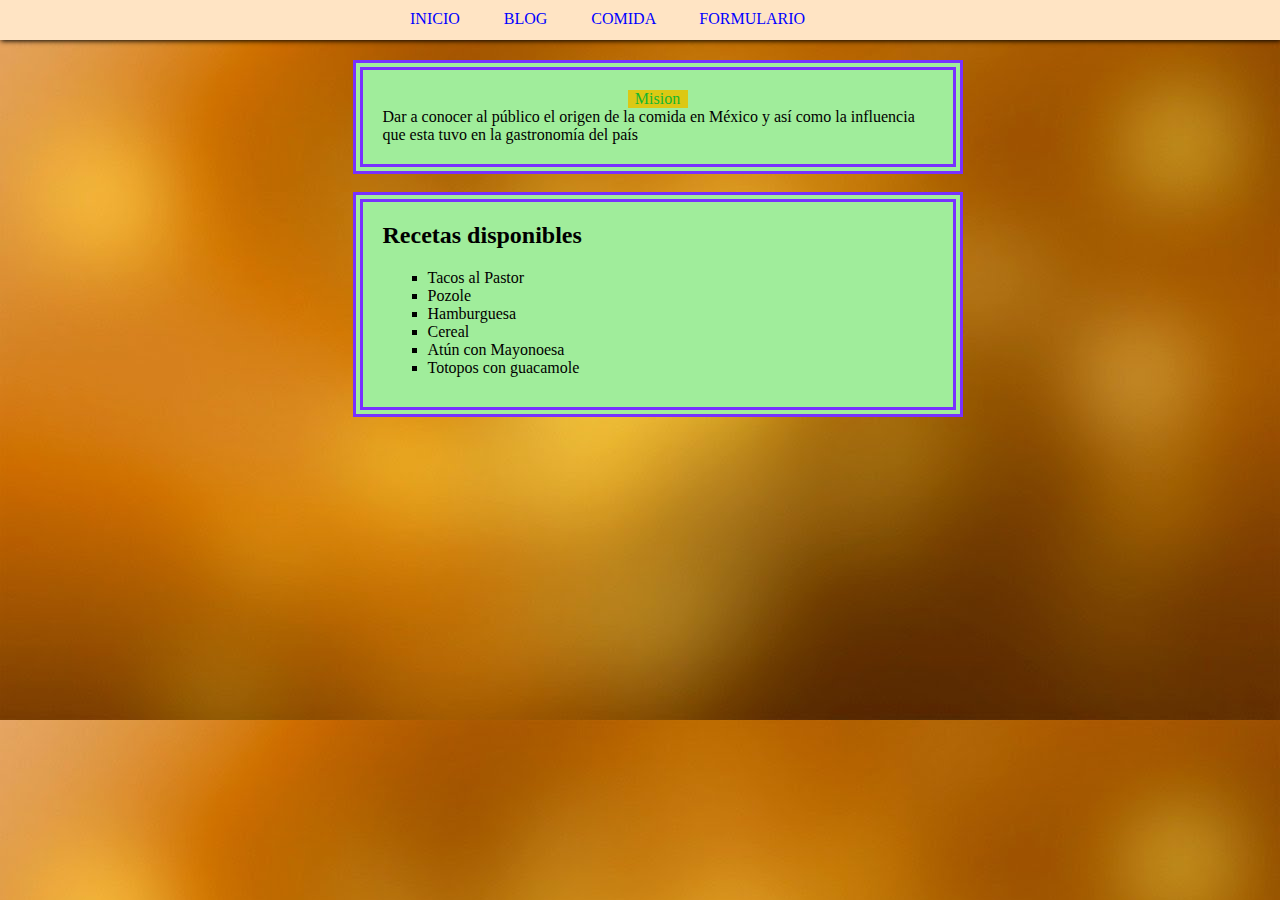
<file: html/index.html>
<!DOCTYPE>
<HTML>
    <HEAD  lang = "es-ES">
        <TITLE>MI PAGINA </TITLE>
        <link rel="shortcut icon" type="image/x-icon" href="../images/coffe.png">
        <link rel="stylesheet" type="text/css" href="../css/index.css">
        <meta charset="UTF-8"/>    
    </HEAD>
    <BODY>
        <HEADER>
            <SECTION id="menu">
                <ul>
                    <a href="index.html">INICIO</a>
                    <a href="blog.html">BLOG</a>
                    <a href="comida.html">COMIDA </a>
                    <a href="FORMULARIO.html">FORMULARIO</a>
                </ul>
            </SECTION>
        </HEADER>
        <SECTION id="main">
           
            <ul CLASS="LISTA"> 
                <div>
                    <p id="Mision">Mision</p>
                    <p>Dar a conocer al público el origen de la comida en México y así como la influencia que esta tuvo en la gastronomía del país</p>
                </div>
                    <br>
                <div>
                    <h2>Recetas disponibles</h2>
                    <ul class="lst">
                        <li>Tacos al Pastor</li>
                        <li>Pozole</li>
                        <li>Hamburguesa</li>
                        <li>Cereal</li>
                        <li>Atún con Mayonoesa</li>
                        <li>Totopos con guacamole</li>
                      </ul>
                      

                </div>
            </ul>
            
        </SECTION>
        
    </BODY>

</HTML>
</file>
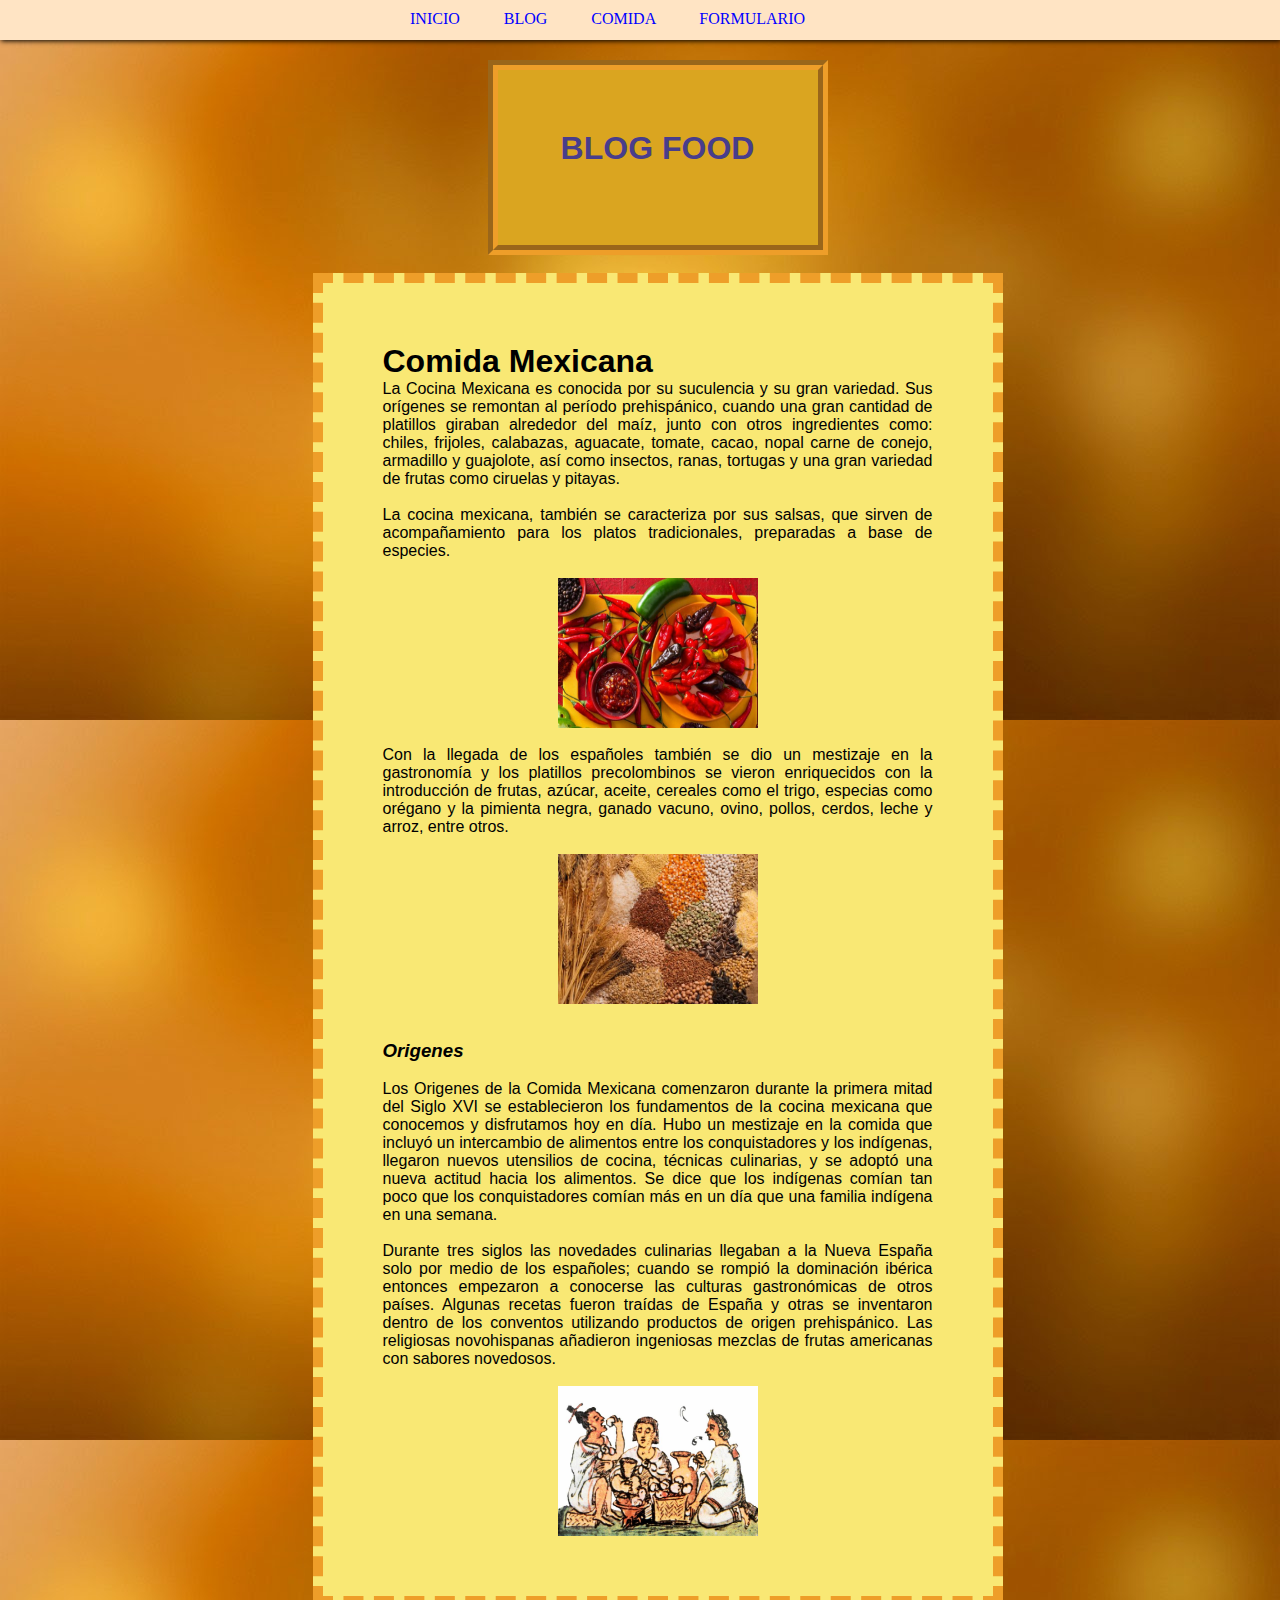
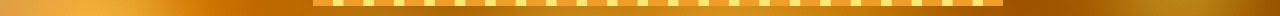
<file: html/blog.html>
<!DOCTYPE>
<HTML>
    <HEAD  lang = "es-ES">
        <TITLE>Blog </TITLE>
        <link rel="shortcut icon" type="image/x-icon" href="../images/coffe.png">
        <link rel="stylesheet" type="text/css" href="../css/blog.css">
        <meta charset="UTF-8"/>
    </HEAD>
    <BODY>
        <HEADER>
            <SECTION id="menu">
                <ul>
                    <a href="index.html">INICIO</a>
                    <a href="blog.html">BLOG</a>
                    <a href="comida.html">COMIDA </a>
                    <a href="FORMULARIO.html">FORMULARIO</a>
                </ul>
            </SECTION>
        </HEADER>
        <SECTION id="main">

            <ul CLASS="LISTA">
                <div id="titl">
                    <h1 id="lasec">BLOG FOOD </h1>
                    <br>  
                </div>
                    <br>
                <div>
                <p>
                  <h1>Comida Mexicana</h1>
                  La Cocina Mexicana es conocida por su suculencia y su gran variedad. Sus orígenes se remontan al período prehispánico, cuando una gran cantidad de platillos giraban alrededor del maíz,
                  junto con otros ingredientes como: chiles, frijoles, calabazas, aguacate, tomate, cacao, nopal carne de conejo, armadillo y guajolote, así como insectos, ranas, tortugas y una gran variedad de frutas como ciruelas y pitayas.
                  <br>
                  <br>
                  La cocina mexicana, también se caracteriza por sus salsas, que sirven de acompañamiento para los platos tradicionales, preparadas a base de especies.
                </p>
                <br>
                <center>
                  <img src="../images/chile.jpeg" alt="No se puede mostrar la imagen">
                </center>

                <br>

                <p>
                  Con la llegada de los españoles también se dio un mestizaje en la gastronomía y los platillos precolombinos
                  se vieron enriquecidos con la introducción de frutas, azúcar, aceite, cereales como el trigo, especias como orégano y la pimienta negra, ganado vacuno, ovino, pollos, cerdos, leche y arroz, entre otros.
                </p>
                  <br>
                <center>
                  <img src="../images/semillas.jpeg" alt="No se puede mostrar la imagen">
                </center>

                <br><br>

                <h3>Origenes</h3>
                <br>

                <p>
                  Los Origenes de la Comida Mexicana comenzaron durante la primera mitad del Siglo XVI se establecieron los fundamentos de la cocina mexicana que conocemos y disfrutamos hoy en día. Hubo un mestizaje en la comida que incluyó un intercambio de alimentos entre los conquistadores y los indígenas, llegaron nuevos utensilios de cocina, técnicas culinarias, y se adoptó una nueva actitud hacia los alimentos.
                  Se dice que los indígenas comían tan poco que los conquistadores comían más en un día que una familia indígena en una semana.
                  <br><br>
                  Durante tres siglos las novedades culinarias llegaban a la Nueva España solo por medio de los españoles; cuando se rompió la dominación ibérica entonces empezaron a conocerse las culturas gastronómicas de otros países.
                  Algunas recetas fueron traídas de España y otras se inventaron dentro de los conventos utilizando productos de origen prehispánico. Las religiosas novohispanas añadieron ingeniosas mezclas de frutas americanas con sabores novedosos.
                </p>
                <br>
                <center>
                  <img src="../images/origeb.jpeg" alt="No se encuentra la imagen">
                </center>
                </div>
            </ul>

        </SECTION>
    </BODY>

</HTML>
</file>
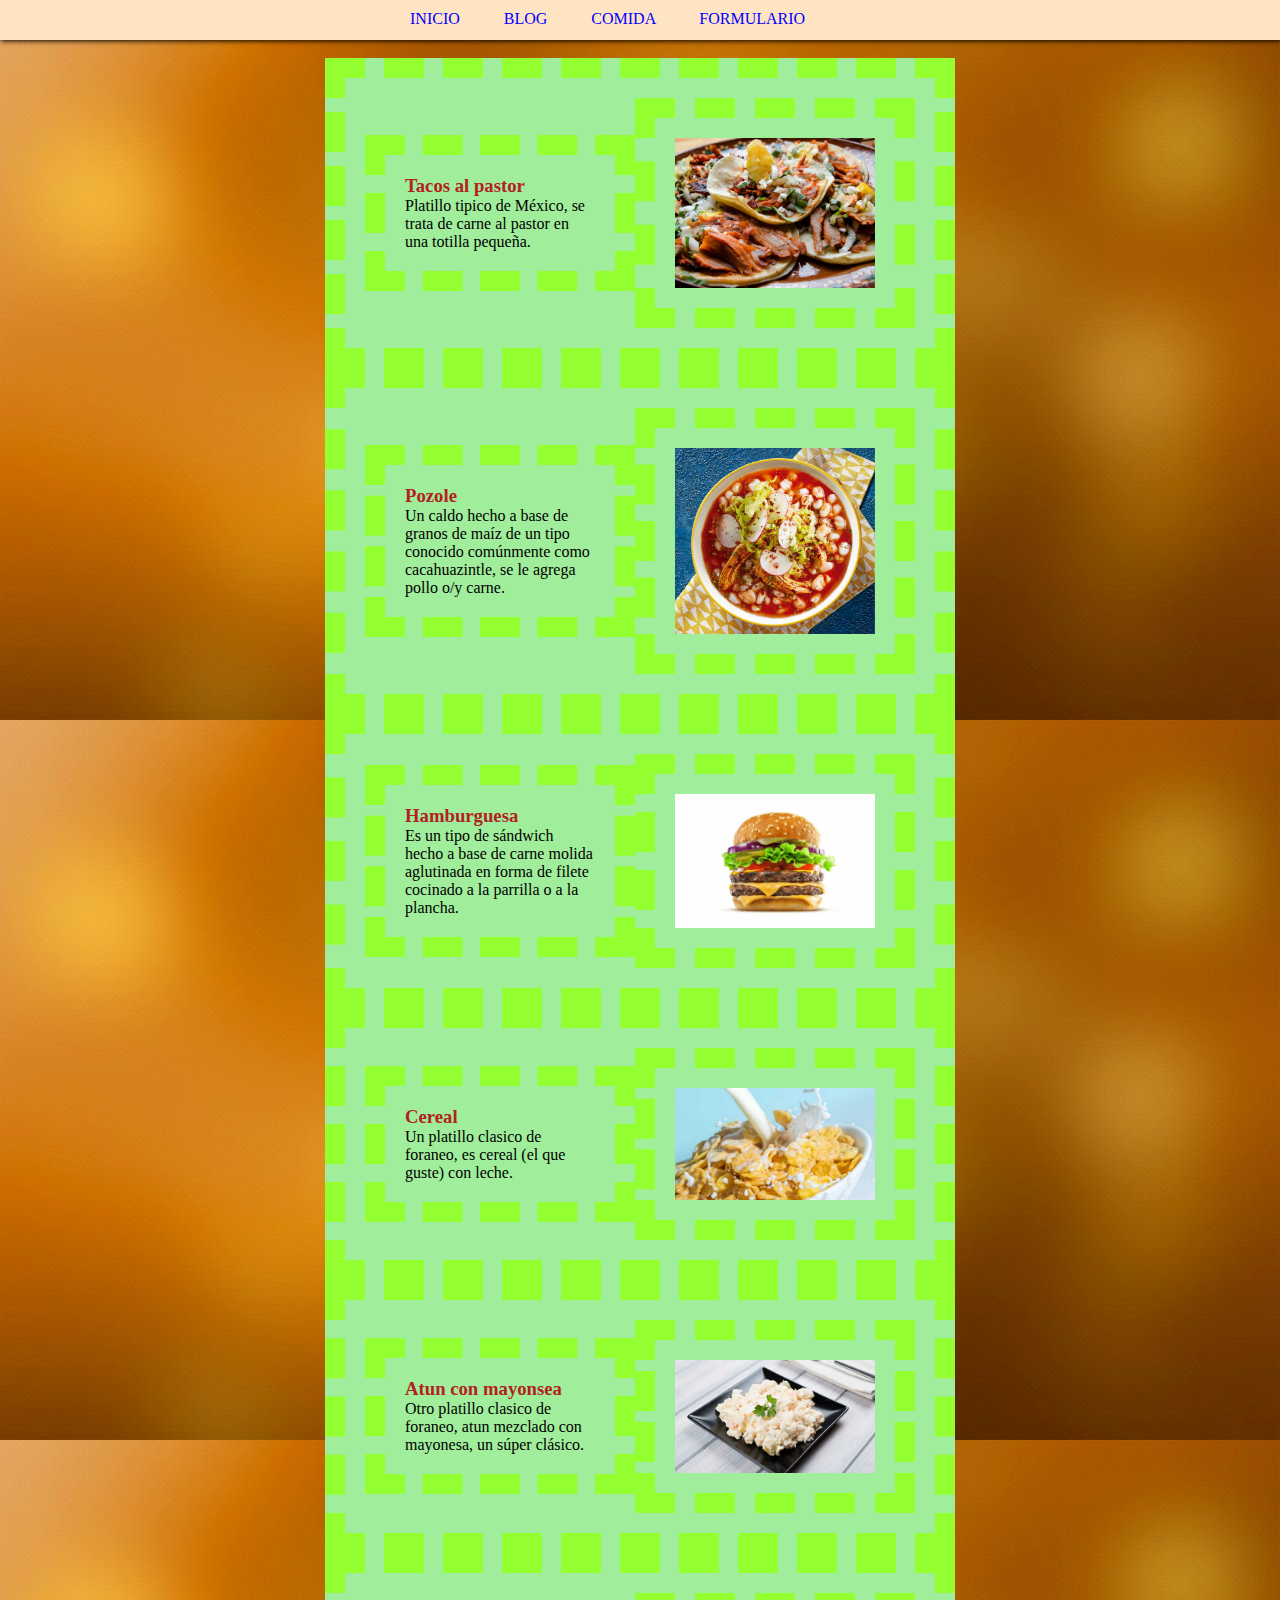
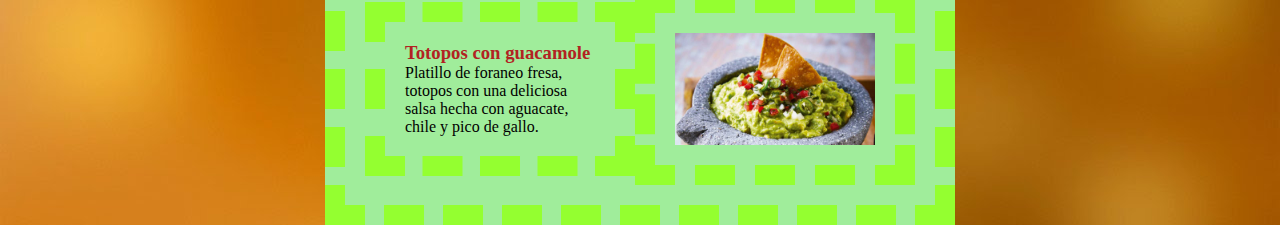
<file: html/comida.html>
<!DOCTYPE>
<HTML>
    <HEAD  lang = "es-ES">
        <TITLE>Comida </TITLE>
        <link rel="shortcut icon" type="image/x-icon" href="../images/coffe.png">
        <link rel="stylesheet" type="text/css" href="../css/comida.css">
        <meta charset="UTF-8"/>    
    </HEAD>
    <body>
        <HEADER>
            <SECTION id="menu">
                <ul>
                    <a href="index.html">INICIO</a>
                    <a href="blog.html">BLOG</a>
                    <a href="comida.html">COMIDA </a>
                    <a href="FORMULARIO.html">FORMULARIO</a>
                </ul>
            </SECTION>
        </HEADER>
        <SECTION id="main">
            
                <br>

            <div class="flex1">
                <div class="plato1">
                    <h3 class="TacosPastor">Tacos al pastor</h3>
                    <p>Platillo tipico de México, se trata de carne al pastor en una totilla pequeña.</p>
                </div>

                <div class="imagenTacos">
                    <img src="../images/TacosPastor.jpg" alt="Tacos al Pastor">
                </div>
            </div>
            
            <div class="flex2">
                <div class="plato2">
                    <h3 class="Pozole">Pozole</h3>
                    <p>Un caldo hecho a base de granos de maíz de un tipo conocido comúnmente como cacahuazintle, se le agrega pollo o/y carne.</p>
                </div>

                <div class="imagenPozole">
                    <img src="../images/Pozole.jpg" alt="Pozole">
                </div>
            </div>

            <div class="flex3">
                <div class="plato3">
                    <h3 class="Hamburguesa">Hamburguesa</h3>
                    <p>Es un tipo de sándwich hecho a base de carne molida aglutinada en forma de filete cocinado a la parrilla o a la plancha.</p>
                </div>

                <div class="imagenHam">
                    <img src="../images/Hamburguesa.jpg" alt="Hamburguesa">
                </div>
            </div>
                
            <div class="flex4">
                <div class="plato4">
                    <h3 class="Cereal">Cereal</h3>
                    <p>Un platillo clasico de foraneo, es cereal (el que guste) con leche.</p>
                </div>

                <div class="imagenCer">
                    <img src="../images/Cereal.jpg" alt="Cereal">
                </div>
            </div>

            <div class="flex5">
                <div class="plato5">
                    <h3 class="Atun">Atun con mayonsea</h3>
                    <p>Otro platillo clasico de foraneo, atun mezclado con mayonesa, un súper clásico.</p>
                </div>

                <div class="imagenAtun">
                    <img src="../images/AtunMayonesa.jpg" alt="Atun con mayonesa">
                </div>
            </div>

            <div class="flex6">
                <div class="plato6">
                    <h3 class="Totopos">Totopos con guacamole</h3>
                    <p>Platillo de foraneo fresa, totopos con una deliciosa salsa hecha con aguacate, chile y pico de gallo.</p>
                </div>

                <div class="imagenTotopo">
                    <img src="../images/TotoposGua.jpg" alt="Totopos con guacamole">
                </div>
            </div>
        </SECTION>
    </body>

</HTML>
</file>
<file: css/index.css>
*{
    padding: 0;
    margin: 0;
}
html{
    background-image: url(../images/fondo.jpeg);
}
header{
    width: 100%;
    height: 40px;
    box-shadow: 1px 1px 5px #000;
    background-color: bisque;
}
#menu{
    width: 500px;
    padding-top: 10px;
    margin: auto;
    background-color: bisque;
}
#menu ul a{
    color: blue;
    text-decoration: none;
    font: 16px Verdana;
    padding: 15px 20px 12px 20px;
    align-content: center;
}
#menu ul a:hover{
    color: aliceblue;
    background: black;
}

div{
    background-color: #A0ED9B;
    width: 550px;
    border: 10px rgb(120, 48, 255) double;
    padding: 20px;
    margin: auto;
    color:black;
    font: 16px Arial Black;
}
#mision{
    background-color: rgb(220, 200, 20);
    color: rgb(20, 182, 47);
    width: 60;
    text-align: center;
    margin: auto;
}
img{
    width: auto;
    height: auto;
}
ul.LISTA{
    list-style-type: square;
    padding:10px;
    padding-top: 20px;
    margin-left: 35px;
    color: black;
}

ul .lst{
    list-style-type: square;
    padding:10px;
    padding-top: 20px;
    margin-left: 35px;
    color: black;
}
</file>
<file: css/blog.css>
body{
  background-image: url(../images/fondo.jpeg);
}


*{
    padding: 0;
    margin: 0;
}
#lasec{
    text-align: center;
    text-shadow: darkgreen;
    color: darkslateblue;
}
header{
    width: 100%;
    height: 40px;
    box-shadow: 1px 1px 5px #000;
    background-color: bisque;

}
#menu{
    width: 500px;
    padding-top: 10px;
    margin: auto;
    background-color: bisque;
}
#menu ul a{
    color: blue;
    text-decoration: none;
    font: 16px Verdana;
    padding: 15px 20px 12px 20px;
    align-content: center;
}
#menu ul a:hover{
    color: aliceblue;
    background: black;
}

#main h3{
  font-style: italic;
}


div{
    background-color: #F9E874;
    width: 550px;
    border: 10px rgb(238, 158, 41) dashed;
    padding: 60px;
    margin: auto;
    color:black;
    font: 16px Arial;
    text-align: justify;
}
#titl{
    background-color: goldenrod;
    width: 200px    ;
    border: 10px rgb(238, 158, 41) groove;
    padding: 60px;
    margin: auto;
    color:black;
    font: 16px Arial;
    text-align: center;
}
#main img{
    width: 200px;
    height: 150px;
}
ul.LISTA{
    list-style-type: square;
    padding:10px;
    padding-top: 20px;
    margin-left: 35px;
    color: black;
}
</file>
<file: css/comida.css>
*{
    padding: 0;
    margin: 0;
}
html{
    background-image: url(../images/fondo.jpeg);
}
header{
    width: 100%;
    height: 40px;
    box-shadow: 1px 1px 5px #000;
    background-color: bisque;

}
#menu{
    width: 500px;
    padding-top: 10px;
    margin: auto;
    background-color: bisque;
}
#menu ul a{
    color: blue;
    text-decoration: none;
    font: 16px Verdana;
    padding: 15px 20px 12px 20px;
    align-content: center;
}
#menu ul a:hover{
    color: aliceblue;
    background: black;
}

div{
    background-color: #A0ED9B;
    width: 550px;
    border: 20px rgb(148, 255, 48) dashed;
    padding: 20px;
    margin: auto;
    color:black;
    font: 16px Arial Black;
}
img{
    width: auto;
    height: auto;
}
ul.LISTA{
    list-style-type: square;
    padding:10px;
    padding-top: 20px;
    margin-left: 35px;
    color: black;
}

.flex1{
    display: flex;
}

.TacosPastor{
    color: firebrick;
    font-family: 'sans-serif';
}
.imagenTacos img{
    width: 200px;
}

.flex2{
    display: flex;
}

.Pozole{
    color: firebrick;
    font-family: 'sans-serif';
}

.imagenPozole img{
    width: 200px;
}

.flex3{
    display: flex;
}

.Hamburguesa{
    color: firebrick;
    font-family: 'sans-serif';
}

.imagenHam img{
    width: 200px;
}

.flex4{
    display: flex;
}

.Cereal{
    color: firebrick;
    font-family: 'sans-serif';
}

.imagenCer img{
    width: 200px;
}

.flex5{
    display: flex;
}

.Atun{
    color: firebrick;
    font-family: 'sans-serif';
}

.imagenAtun img{
    width: 200px;
}

.flex6{
    display: flex;
}

.Totopos{
    color: firebrick;
    font-family: 'sans-serif';
}

.imagenTotopo img{
    width: 200px;
}
</file>
